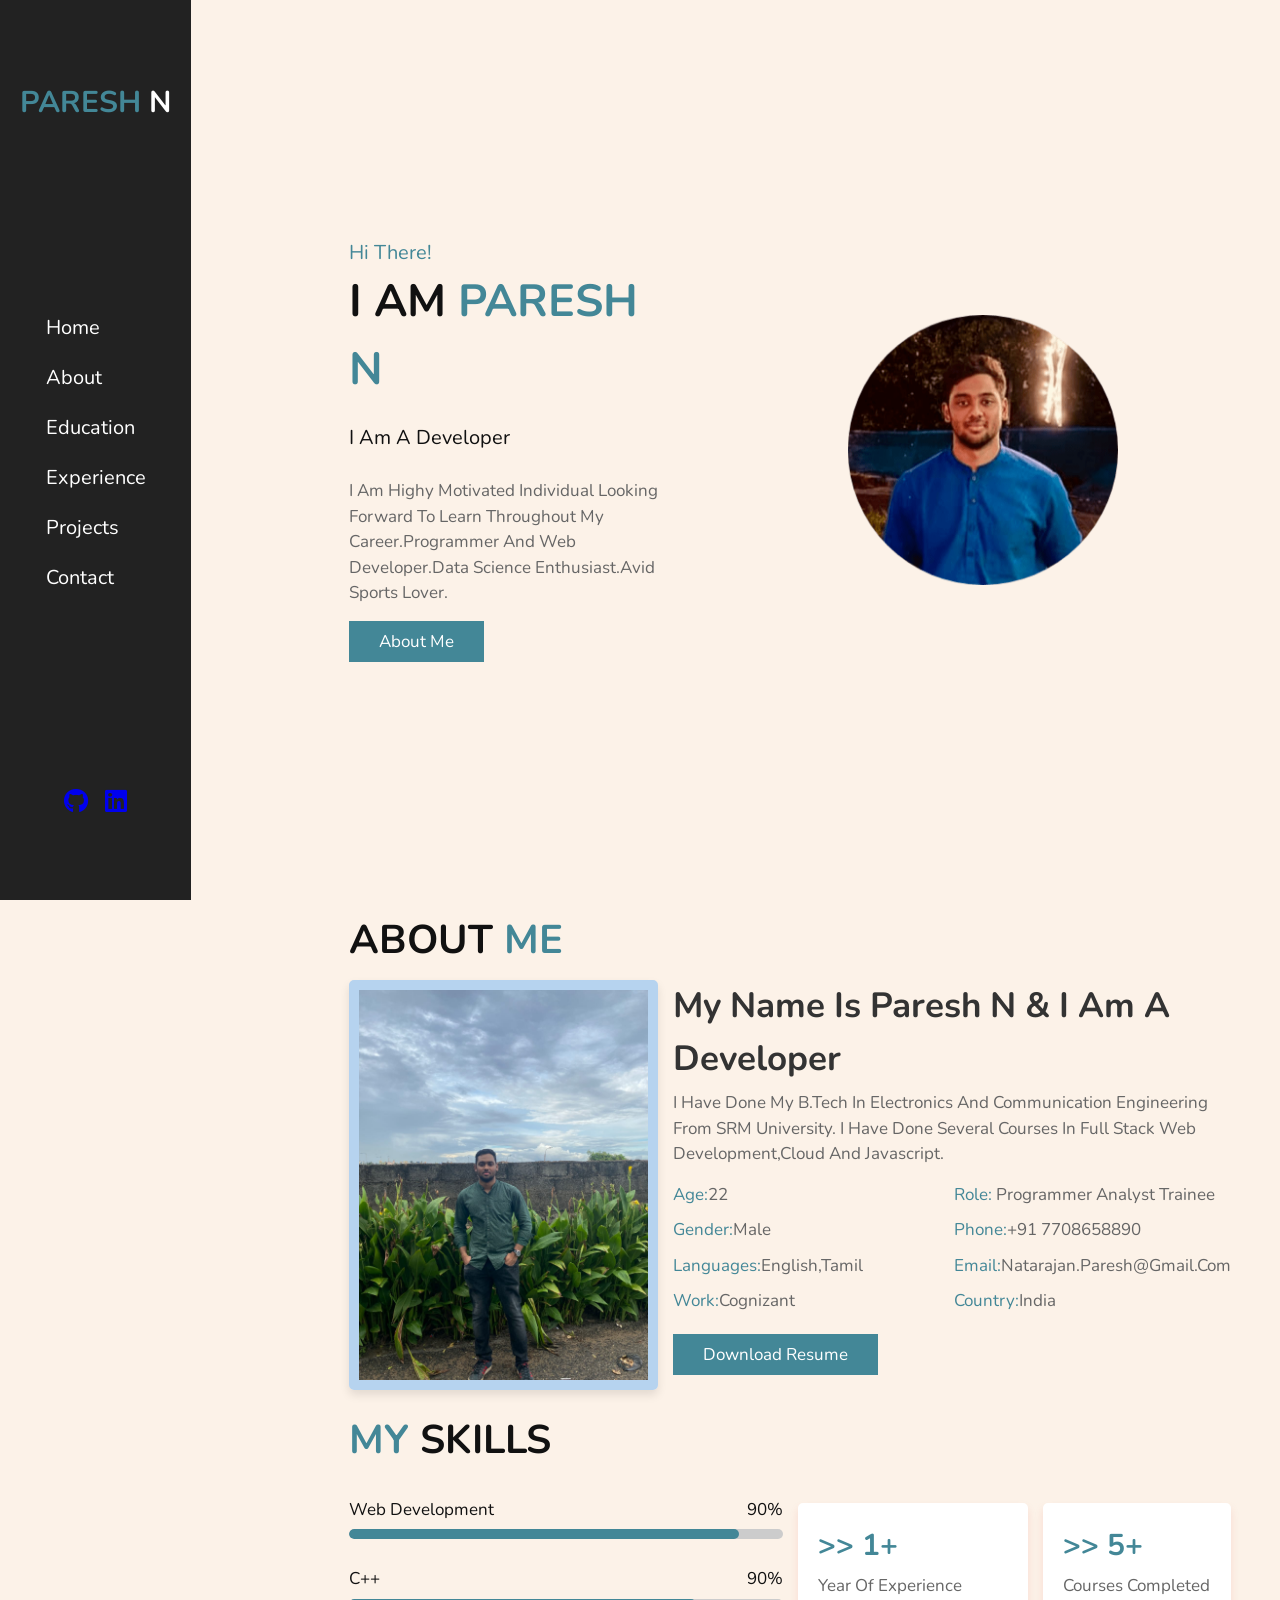
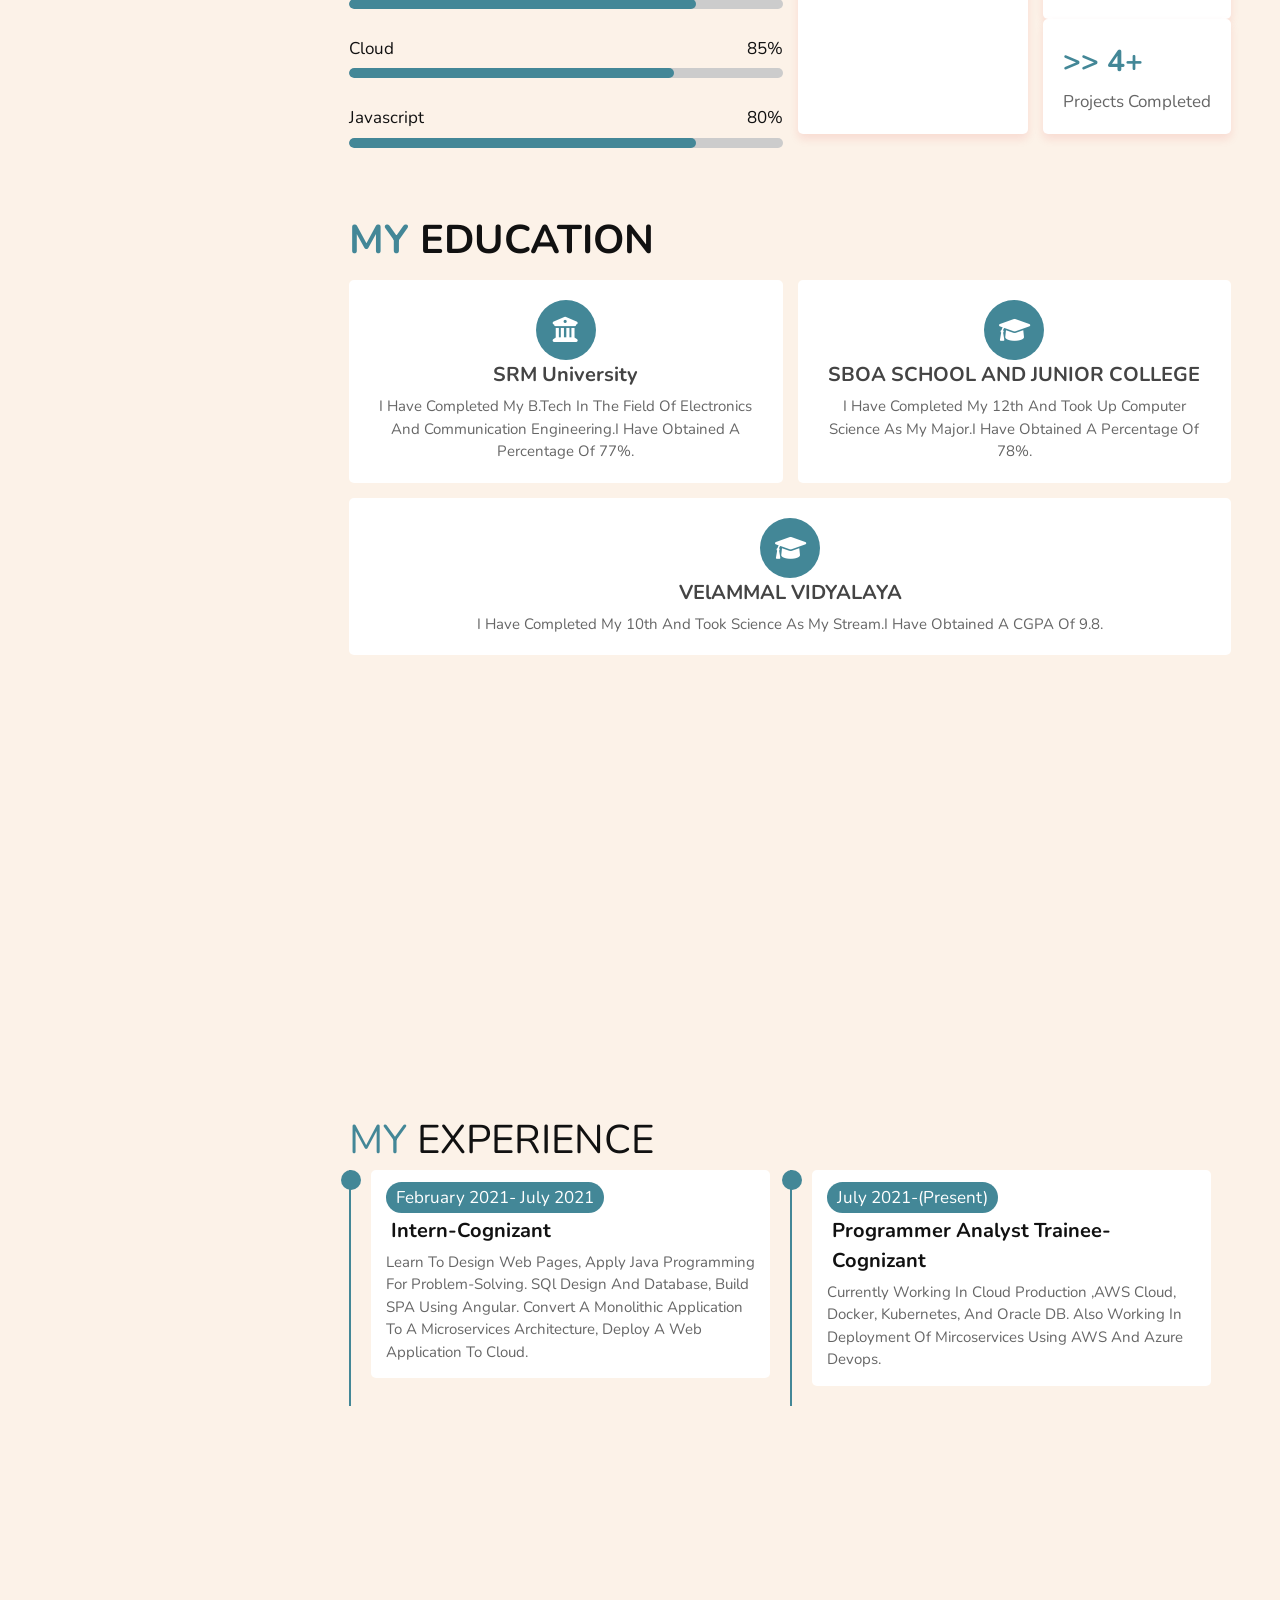
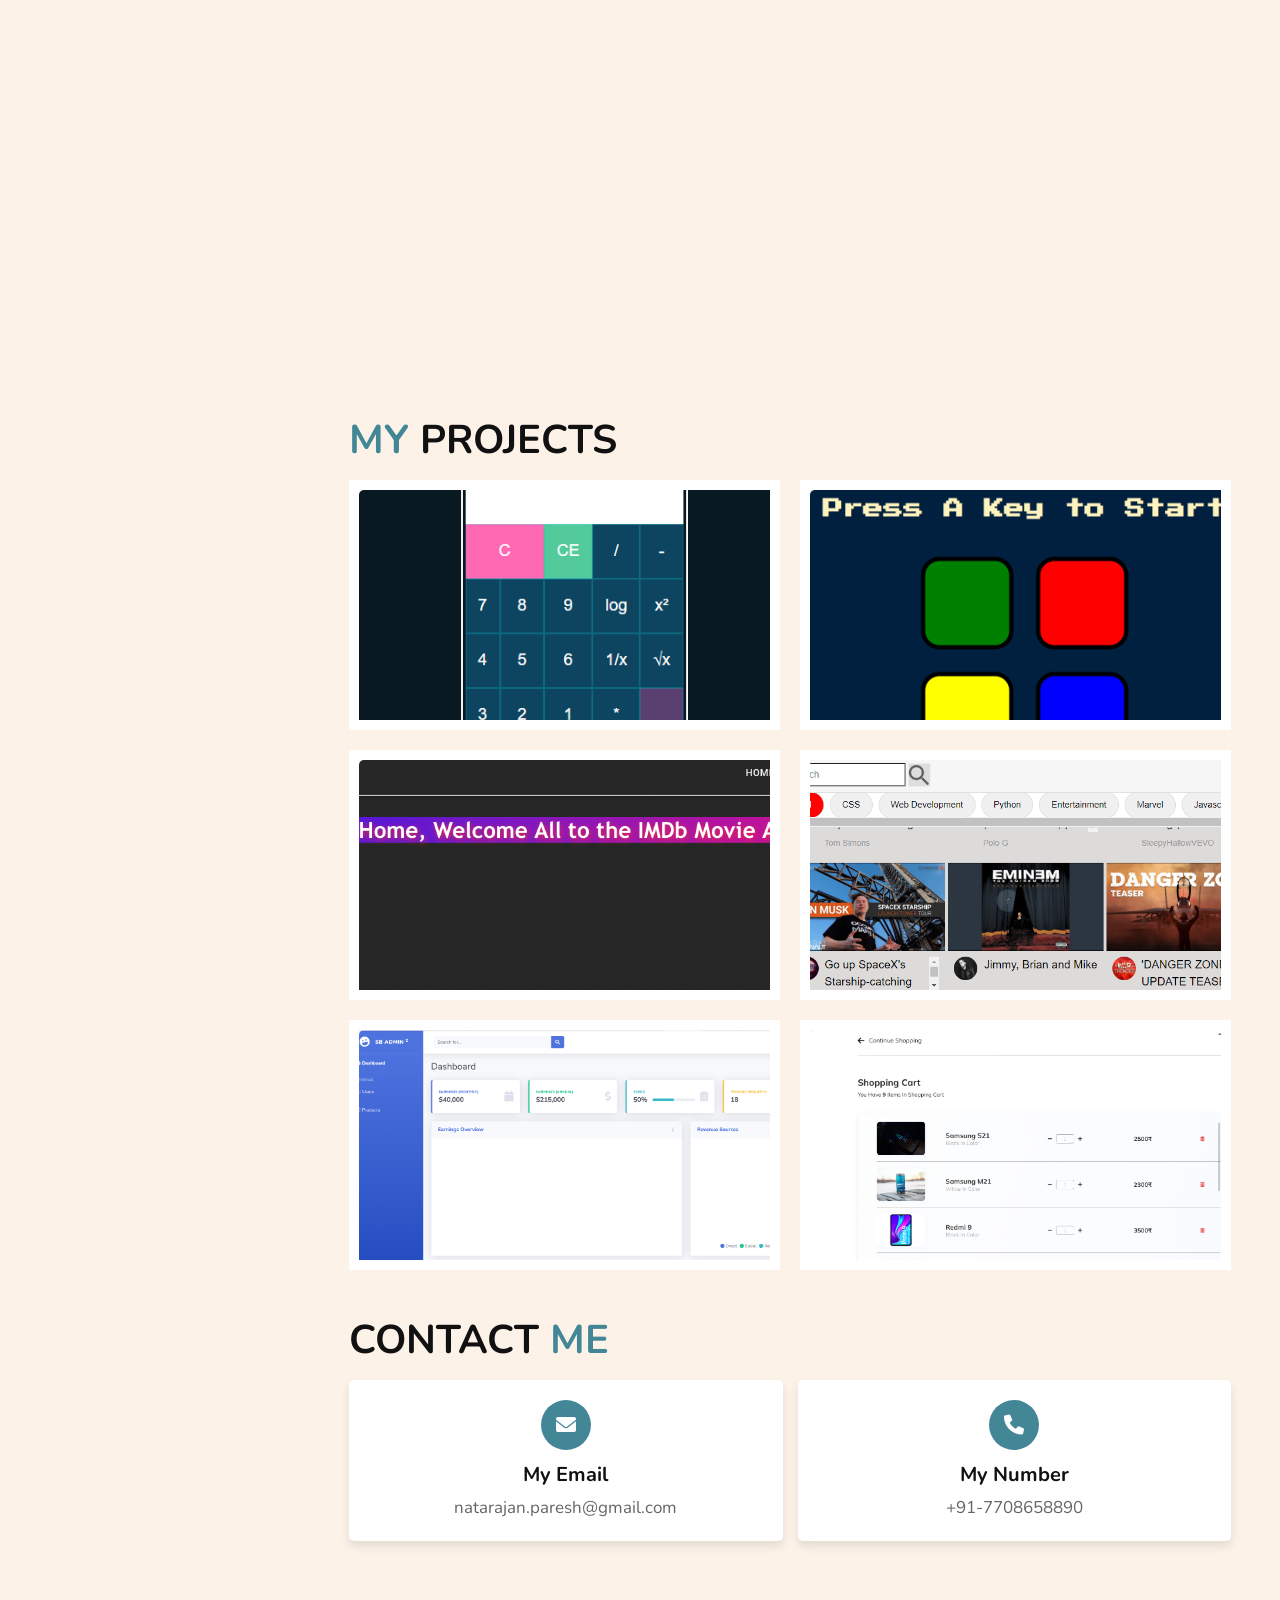
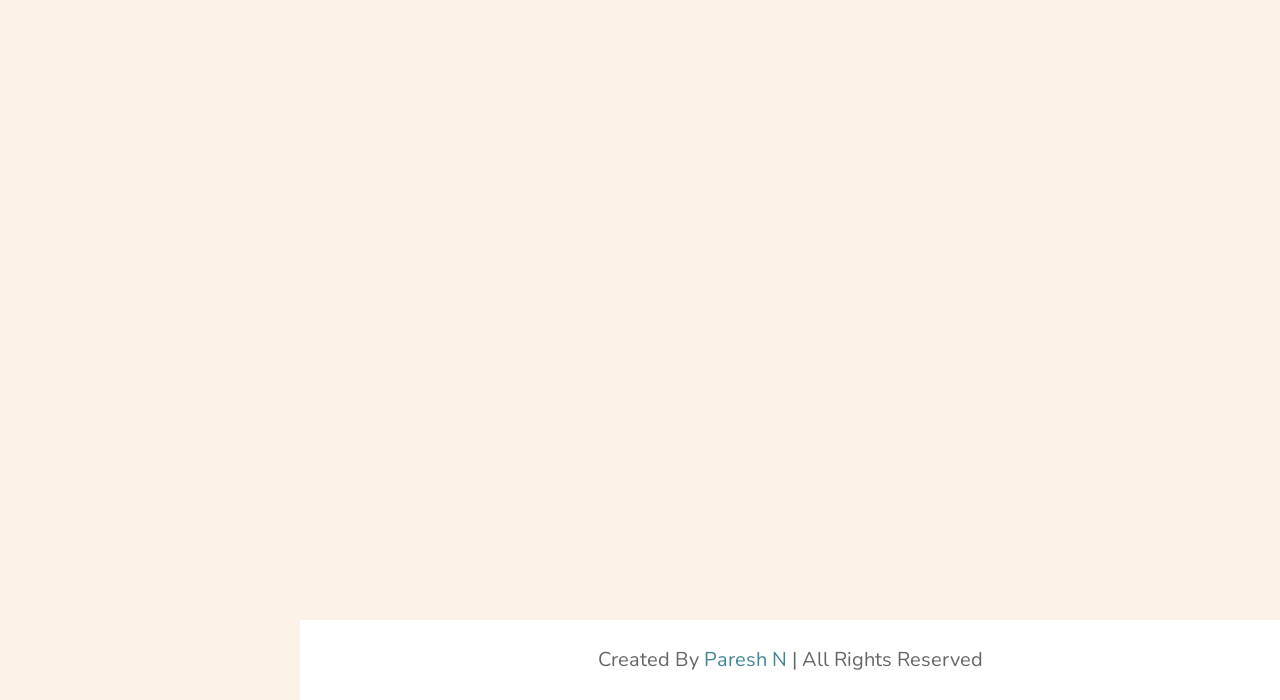
<file: index.html>
<!DOCTYPE html>
<html lang="en">
<head>
    <meta charset="UTF-8">
    <meta http-equiv="X-UA-Compatible" content="IE=edge">
    <meta name="viewport" content="width=device-width, initial-scale=1.0">
    <title>Paresh's Portfolio Site</title>
    <link rel="apple-touch-icon" sizes="180x180" href="favicon/apple-touch-icon.png">
<link rel="icon" type="image/png" sizes="32x32" href="favicon/favicon-32x32.png">
<link rel="icon" type="image/png" sizes="16x16" href="favicon/favicon-16x16.png">
<link rel="manifest" href="favicon/site.webmanifest">
<link rel="mask-icon" href="favicon/safari-pinned-tab.svg" color="#5bbad5">
<meta name="msapplication-TileColor" content="#da532c">
<meta name="theme-color" content="#ffffff">
    <!-- font awesome cdn link -->
    <link rel="stylesheet" href="https://cdnjs.cloudflare.com/ajax/libs/font-awesome/6.0.0-beta3/css/all.min.css">

    <!-- custom css file link -->
     <link rel="stylesheet"  href="style.css">

</head>
<body>


    <div id="menu-bars" class="fas fa-bars"></div>

<!-- header section starts -->
<header>

    <a href="#" class="logo"> <span>Paresh</span> N </a>
     <nav class="navbar">
         <a href="#home">home</a>
         <a href="#about">about</a>
         <a href="#education">education</a>
         <a href="#experience">experience</a>
         <a href="#projects">projects</a>
         <a href="#contact">contact</a>

     </nav>    
    
     <div class="follow">
         <a href="https://github.com/Paresh1879" class="fab fa-github " id="github" target="_blank"></a>
         
         <a href="https://www.linkedin.com/in/pareshns99/" class="fab fa-linkedin" id="linkedin" target="_blank"></a>

     </div>
         
</header>

<!-- header section ends -->

<!-- Home section starts -->

<section class="home"  id="home">


   <div class="content"> 
       <span class="hi">Hi there!</span> 
       <h3>I am <span>Paresh N </span> </h3>
      <p class="info"> I am a Developer</p>
       <p class="text">I am highy motivated individual looking forward to learn throughout my career.Programmer and Web Developer.Data Science Enthusiast.Avid Sports lover.</p>
    <a href="#about" class="btn" >about me</a>
    </div>
    
    <div class="image">
        <img src="images/Paresh1-min.png" alt="">
    </div>



</section>




<!-- Home section ends -->

<!-- about section starts -->

<section class="about" id="about">
<h1 class="heading">about<span> me </span></h1>

<div class="row-1">

<div class="image">
    <img src="images/profilepic.jpg" alt="">
</div>

<div class="content">

    <h3>My name is Paresh N & I am a Developer</h3>
    <p>I have done my B.Tech in Electronics and Communication Engineering from SRM University. I have 
     done several courses in Full Stack Web Development,Cloud and Javascript.
    </p>
    <div class='box-container'>
        <div class="box">
            <p><span>Age:</span>22</p>
            <p><span>Gender:</span>male</p>
            <p><span>Languages:</span>English,Tamil</p>
            <p><span>Work:</span>Cognizant</p>
        </div>
        <div class="box">
            <p><span>Role:</span> Programmer Analyst Trainee</p>
            <p><span>Phone:</span>+91 7708658890</p>
            <p><span>Email:</span>natarajan.paresh@gmail.com</p>
            <p><span>Country:</span>India</p>
        </div>

    </div>
     <a href="images/PareshNatarajan.pdf"class="btn" target="_blank"     >Download Resume</a>
</div>
</div>

<h1 class="heading"><span> my </span> skills</h1>

<div class="row-2">

     <div class="skills">
         <div class="progress">
          <h3>web Development <span> 90% </span></h3>
            <div class="bar"><span></span></div>
         </div>  
          <div class="progress">
          <h3> C++ <span> 90% </span></h3>
            <div class="bar"><span></span></div>
            </div>
          <div class="progress">
          <h3> Cloud <span> 85% </span></h3>
            <div class="bar"><span></span></div>
            </div>
          <div class="progress">
          <h3> Javascript<span> 80% </span></h3>
            <div class="bar"><span></span></div>
          </div>
     </div>
     <div class=" box-container">
         <div class="box">
          <h3> >> 1+ </h3>
          <p>year of experience</p>
         </div>
         <div class="container">
            <div class="box">
             <h3> >> 5+ </h3>
             <p>courses completed</p>
            </div>
            <div class="container">
                <div class="box">
                 <h3> >> 4+ </h3>
                 <p>projects completed</p>
                </div>
     </div>
</div>

</section>



<!-- about section ends -->

<!-- service section starts -->


<section class="education" id="education">

<h1 class="heading"> <span> my </span>education </h1>


<div class="box-container">
 
    <div class="box">
      <i class="fas fa-university"></i>
       <h3>SRM University</h3>
       <p> I have completed my B.tech in the field of Electronics and Communication Engineering.I have obtained a percentage of 77%.</p>

    </div>
    <div class="box">
        <i class="fas fa-graduation-cap"></i>
        <h3>SBOA SCHOOL AND JUNIOR COLLEGE</h3>
        <p>I have completed my 12th and took up Computer Science as my major.I have obtained a percentage of 78%.</p>
    
    </div>
    <div class="box">
        <i class="fas fa-graduation-cap"></i>
        <h3>VElAMMAL VIDYALAYA</h3>
        <p>I have completed my 10th and took Science as my stream.I have obtained a CGPA of 9.8.</p>
    
    </div>


</div>
</section>



<!-- education section ends -->

<!-- experience section starts -->


<section class="experience" id="experience" >

<hl class="heading"> <span> my </span> experience</hl>

  <div class="box-container">

    <div class="box">
       <div class="content">
           <span> February 2021- July 2021 </span>
           <h3>Intern-Cognizant</h3>
           <p> Learn to design web pages, apply Java programming for
            problem-solving. SQl Design and Database, build SPA using Angular. Convert a monolithic application to a Microservices
            architecture, deploy a web application to Cloud. </p>
       </div> 
    </div>
    

    <div class="box">
        <div class="content">
            <span> July 2021-(present) </span>
            <h3>Programmer Analyst Trainee-Cognizant </h3>
            <p> Currently working in Cloud Production ,AWS
                Cloud, Docker, Kubernetes, and Oracle DB. Also working in deployment of Mircoservices using AWS and
                Azure Devops.</p>
        </div> 
     </div>

  </div>
</section>


<!-- experience section ends -->



<!-- projects section starts -->

<section class="projects" id="projects">

<h1 class="heading"> <span> my </span> projects </h1>

<div class="box-container">
   <div class="box">
        <img class="projecalc" src="images/calc.png" alt="">
        <h3> A Calculator Api</h3>
        <div class="icons">
            <a href="https://calculatorpar3sh.netlify.app" class="fas fa-link" target="_blank"></a>
            <a href="https://github.com/Paresh1879/Calculator"  class="fa-solid fa-code" target="_blank"> </a>
            <!-- <a href="#" class="fas fa-share"></a>
            <a href="#" class="fas fa-search"></a> -->
        </div>

   </div>
   <div class="box">
    <img src="images/rcg.png" alt="">
    <h3> Remember the Color Game </h3>
    <div class="icons">
        <a href="https://paresh1879.github.io/Remember-the-colour-Game/" class="fas fa-link" target="_blank"></a>
        <a href="https://github.com/Paresh1879/Remember-the-colour-Game"  class="fa-solid fa-code" target="_blank"> </a>

        <!-- <a href="#" class="fas fa-share"></a>
        <a href="#" class="fas fa-search"></a> -->
    </div>
</div>
    <div class="box">
        <img  src="images/MovieReview.png" alt="">
        <h3>Movie Review App</h3>
        <div class="icons">
            <a href="https://imdbtdb.netlify.app" class="fas fa-link" target="_blank"></a>
            <a href="https://github.com/Paresh1879/IMDB"  class="fa-solid fa-code" target="_blank"> </a>

            <!-- <a href="#" class="fas fa-share"></a>
            <a href="#" class="fas fa-search"></a> -->
        </div> 
     </div>
     <div class="box">
        <img src="images/youtube.png" alt="">
        <h3> A Youtube Api</h3>
        <div class="icons">
            <a href="https://par3shyoutubeclone.netlify.app" class="fas fa-link" target="_blank"></a>
            <a href="https://github.com/Paresh1879/youtubecloneapi"  class="fa-solid fa-code" target="_blank"> </a>

            <!-- <a href="#" class="fas fa-share"></a>
            <a href="#" class="fas fa-search"></a> -->
        </div> 
     </div>
     <div class="box">
        <img src="images/CRUDREACT.png" alt="">
        <h3> CRUD Project</h3>
        <div class="icons">
            <a href="https://crudreactparesh.netlify.app" class="fas fa-link" target="_blank"></a>
            <a href="https://github.com/Paresh1879/CrudReact"  class="fa-solid fa-code" target="_blank"> </a>

            <!-- <a href="#" class="fas fa-share"></a>
            <a href="#" class="fas fa-search"></a> -->
        </div> 
     </div>
     <div class="box">
        <img src="images/ShoppingCart.png" alt="">
        <h3> ShoppingCartReact</h3>
        <div class="icons">
            <a href="https://addtocartreact.netlify.app" class="fas fa-link" target="_blank"></a>
            <a href="https://github.com/Paresh1879/AddtoCart"  class="fa-solid fa-code" target="_blank"> </a>

            <!-- <a href="#" class="fas fa-share"></a>
            <a href="#" class="fas fa-search"></a> -->
        </div> 
     </div>



     

</div>

</section>

<!-- projects section ends -->

<!-- contact section starts -->
<section class="contact" id="contact">

    <h1 class="heading"> contact <span> me </span> </h1>

    <div class="icons-container">

        <div class="icons">
            <i class="fas fa-envelope"></i>
            <h3>my email</h3>
            <p>natarajan.paresh@gmail.com</p>
        </div>

        <div class="icons">
            <i class="fas fa-phone"></i>
            <h3>my number</h3>
            <p>+91-7708658890</p>
        </div>

        <!-- <div class="icons">
            <i class="fas fa-map-marker-alt"></i>
            <h3>my address</h3>
            <p>Tiana-801,House of Hiranandani,Chennai-600130</p>
        </div> -->

    


</section>




<!-- contact section ends -->

<!-- footer section  -->
<footer class="footer"> created by <span> Paresh N </span> | all rights reserved </footer>











    <!-- custom js file link -->
    <script src="script.js"></script>
    <script src="https://smtpjs.com/v3/smtp.js">
    </script>
</body>
</html>
</file>
<file: style.css>
@import url('https://fonts.googleapis.com/css2?family=Nunito:ital,wght@0,400;0,500;0,700;1,300&display=swap');

:root{

    --main-color:#438797;

}

*{

font-family: 'Nunito', sans-serif;
margin:0;padding:0;
box-sizing: border-box;
outline:none;border:none;
text-decoration: none;
text-transform: capitalize;
transition:  all .2s linear;
line-height: 1.5;

}


html{

    font-size: 62.5%;
    overflow-x: hidden;
    scroll-behavior: smooth;
}

body{
    background: #fcf2e8;
    padding-left: 30rem;
}

section{
  padding: 1rem 5%;
  min-height: 100vh;
}

.heading{
  font-size:  4rem;
  padding-bottom: 1rem;
  color:#111;
  text-transform: uppercase;


}


.heading span{
  color:#438797;
  text-transform: uppercase;
  

}

.btn{

  display: inline-block;
  margin-top: 1rem;
  padding: .8rem 3rem;
  background: #438797;
  color: #fff;
  cursor: pointer;
  font-size: 1.7rem;

}

.btn:hover{
  background: #111;
  letter-spacing: .2rem; ;
}

header{
    position: fixed;
    top:0;left:0; bottom:0;
    background: #222;
    display: flex;
    align-items: center;
    justify-content: space-between;
    z-index:1000;
    flex-flow: column ;
    padding:8rem 2rem;
}

header .logo{
  text-transform: uppercase;
  color: white;
  font-size: 3rem;
  font-weight: bolder;
}

header .logo span{
  text-transform: uppercase;
  color:var(--main-color);
}

header .navbar a{
  display: block;
  font-size: 2rem ;
  color:white;
  margin:2rem 0;
}

header .navbar a:hover{
  letter-spacing: .2rem;
  color:#438797;
  }

header .follow a{
  font-size: 2.5rem;
  margin: 0.7rem;
}

header .follow a:hover{

color:#438797;

}

#menu-bars{

  position: fixed;
 top:1rem; right:1rem;
 z-index: 10000;
 background: var(--main-color);
 color:#fff;
 border-radius: .5rem;
 padding: 1rem 1.5rem;
 font-size: 3rem;
 cursor:pointer;  
 display: none;
 }



.home{

  display: flex;
  align-items: center;
  flex-wrap: wrap;
  gap:1.5rem;
}

.home .image{
  flex:1 1 40rem;
  height:100%;
  width:100%;

}
.home .image img{
  position:relative;
  display:flex;
  left: 150px;
  height:270px;
  width: 270px;
  justify-content:center;
  

}
.home .content{
  flex:1 1 20rem;
  
}

.home .content .hi{
  font-size: 2rem;
  color:#438797;

}

.home .content h3{
  font-size: 4.5rem;
  color: #111;
  text-transform: uppercase;
}
.home .content h3 span{
  color:#438797;
  text-transform: uppercase;
}

.home .content .info{
  font-size: 2rem;
  color:#111;
  padding: 2rem 0;

}
.home .content .text{
  font-size: 1.7rem;
  color:#666;
  padding: .5rem 0;
  text-transform: capitalize;
  
}

.about .row-1{
  display: flex;
  flex-wrap: wrap;
  gap:1.5rem;
  padding-bottom: 2rem ;

}
.about .row-1 .image{
    flex:1 1 25rem;
    
}
.about .row-1 .image img{
  height: 100%;
  width:100%;
  object-fit: cover;
  border:1rem solid #b6d3ef;
  border-radius: .5rem;
  box-shadow: 0 .5rem 1rem rgba(0,0,0,.1);
}
.about .row-1 .content{
  flex:1 1 50rem;

}
.about .row-1 .content h3{
  color:#333;
  font-size: 3.5rem;

}
.about .row-1 .content p{
  color:#666;
  font-size: 1.7rem;
  padding:.5rem 0;
}

.about .row-1 .content .box-container{
  display: flex;
  flex-wrap: wrap;
  gap:1.5rem;
  padding: 0.5rem 0;
}
.about .row-1 .content .box-container .box{
  flex:1 1 20rem;

}
.about .row-1 .content .box-container span{
  color:#438797;
}

.about .row-2{
  display: flex;
  flex-wrap: wrap;
  gap:1.5rem;
  align-items: center;
}
.about .row-2 .skills{
  flex:1 1 40rem;

}
.about .row-2 .skills .progress{
  padding:1rem 0 ;
  
}

.about .row-2 .skills .progress h3{
   display: flex;
   justify-content: space-between;
   padding:.7rem 0;
   font-size: 1.7rem;
   color:#111;
   font-weight: 400;
}
.about .row-2 .skills .progress .bar{
  width:100%;
  background:#ccc;
  height:1rem;
  overflow: hidden;
  border-radius: 50rem;
}

.about .row-2 .skills .progress .bar span{
  display:block;
  height:100%;
  background:#438797;
  border-radius: 50rem;
}

.about .row-2 .skills .progress:nth-child(1) .bar span{
  width:90%;
}

.about .row-2 .skills .progress:nth-child(2) .bar span{
  width:80%;
}

.about .row-2 .skills .progress:nth-child(3) .bar span{
  width:75%;
}

.about .row-2 .skills .progress:nth-child(4) .bar span{
  width: 80%;
}

.about .row-2 .box-container{
  flex:1 1 40rem;
  display: flex;
  flex-wrap: wrap;
  gap:1.5rem;
}

.about .row-2 .box-container .box{
  flex:1 1 15rem;
  background:#fff;
  padding:2rem;
  border-radius: .5rem;
  box-shadow: 0 .5rem 1rem rgba(216, 15, 15, 0.1);
}

.about .row-2 .box-container .box h3{
  color:var(--main-color);
  font-size: 3rem;
}

.about .row-2 .box-container .box p{
  color:#666;
  font-size: 1.7rem;
  padding-top: .5rem;
}

.education .box-container{
  display: flex;
  flex-wrap: wrap;
  gap:1.5rem;

}
.education .box-container .box{
  flex: 1 1 30rem;
  text-align:center;
  padding: 2rem;
  background: #fff;
  border-radius: .5rem;
  box-shadow: .5rem 1 rem rgba(0,0,0,.1);
}

.education .box-container .box  i{
   height: 6rem;
   width: 6rem;
   line-height: 6rem;
   font-size: 2.5rem;
   color: #fff;
   background-color: var(--main-color);
   border-radius: 50%;


}

.education .box-container .box h3{
  color: #444;
  font-size: 2rem;
  padding-top: 1 rem;
  
}

.education .box-container .box p{
  color: #666;
  font-size: 1.5rem;
  padding-top: .5rem;
  
}


.experience .box-container{
    display: flex;
    flex-wrap: wrap;
}

.experience .box-container .box{
    position: relative;
    flex:1 1 35rem;
    border-left: .2rem solid var(--main-color);
    padding-left: 2rem;
    padding-right: 2rem;
    padding-bottom: 2rem;    
}

.experience .box-container .box::before{
   content: '';
   position: absolute;
   top:0; left:-1rem;
   height:2rem ;
   width: 2rem;
   border-radius: 50%;
   background: var(--main-color);
}
.experience .box-container .box  .content{
  background: #fff;
  padding: 1.5rem;
  box-shadow: 0 .5rem 1 rem rgba(0,0,0,.1);
  border-radius: .5rem;

}
.experience .box-container .box  .content span{
  color:#fff;
  font-size: 1.7rem;
  background:#438797;
  border-radius: 50rem;
  padding: .4rem 1rem;

}
.experience .box-container .box  .content h3{
  font-size: 2rem;
  padding: .5rem;
  color: #111;

}
.experience .box-container .box .content p{
  font-size: 1.5rem;
  color:#666;
}


.projects .box-container{
  display: flex;
  flex-wrap: wrap;
  gap: 2rem;

}
.projects .box-container .box{
  flex: 1 1 30rem;
  height: 25rem;
  position: relative;
  overflow:hidden;
  border: 1rem solid #fff;
  box-shadow: 1 .5rem 1rem rgba(0,0,0,.1);
}

.projects  .box-container .box img{
  height:110%;
  width:110%;
  object-fit: cover;
  border-radius: .5rem;
  position: relative;
  z-index: 1;
}

.projects  .box-container .box:hover img{
  height:75%;
  width:75%;
}

.projects  .box-container .box h3{
  position: absolute;
  bottom:.5rem; left:1rem;
  font-size: 1.5rem;
  color:#333;
  text-transform: uppercase;
}

.projects .box-container .box .icons{
  position: absolute;
  top:1rem; right:1rem;
}

.projects  .box-container .box .icons a{
  display: block;
  height:4rem;
  width:4rem;
  border-radius: .5rem;
  background: #eee;
  color:#333;
  font-size: 1.7rem;
  line-height: 4rem;
  text-align: center;
  margin-bottom: 1rem;
}

.projects .box-container .box .icons a:hover{
  background:var(--main-color);
  color:#fff;
}

.contact .icons-container{
  display: flex;
  gap:1.5rem;
  flex-wrap: wrap;
  padding-bottom: 2rem;
}

.contact .icons-container .icons{
  flex:1 1 25rem;
  text-align: center;
  padding:2rem;
  background:#fff;
  box-shadow: 0 .5rem 1rem rgba(0,0,0,.1);
  border-radius: .5rem;
}

.contact .icons-container .icons i{
  height:5rem;
  width:5rem;
  line-height: 5rem;
  font-size: 2rem;
  background: var(--main-color);
  color:#fff;
  border-radius: 50%;
}

.contact .icons-container .icons h3{
  color:#111;
  font-size: 2rem;
  padding:.5rem 0;
  padding-top: 1rem;
}

.contact .icons-container .icons p{
  color:#666;
  font-size: 1.7rem;
  text-transform:lowercase;
}

.contact .row{
  display: flex;
  flex-wrap: wrap;
  gap:1.5rem;
}

.contact .row form{
  flex:1 1 55rem;
  background:#fff;
  padding:0 2rem;
  box-shadow: 0 .5rem 1rem rgba(0,0,0,.1);
  border-radius: .5rem;
}

.contact .row .map{
  flex:1 1 25rem;
  border:1rem solid #fff;
  box-shadow: 0 .5rem 1rem rgba(0,0,0,.1);
  border-radius: .5rem;
  width: 100%;
}

.contact .row form .box,
.contact .row form textarea{
  width: 100%;
  border-bottom: .1rem solid #333;
  color:#333;
  text-transform: none;
  font-size: 1.7rem;
  padding:1rem 0;
  margin:1rem 0;
}

.contact .row form .box:focus,
.contact .row form textarea:focus{
  border-color: var(--main-color);
}

.contact .row form .box::placeholder,
.contact .row form textarea::placeholder{
  text-transform: capitalize;
}

.contact .row form textarea{
  height: 20rem;
  resize: none;
}

.contact .row form .btn{
  margin-top: 0;
  margin-bottom: 1.5rem;
}


.footer{
  margin-top: 2rem;
  font-size: 2rem;
  padding:2.5rem;
  text-align: center;
  color:#666;
  background: #fff;
}

.footer span{
  color:#438797;
}



/* media queries  */
@media (max-width:991px){

  html{
      font-size: 55%;
  }
  
  body{
      padding: 0;
  }

  #menu-bars{
      display: initial;
  }

  header{
      left:-120%;
  }

  header.active{
      left:0%;
  }

  .cursor-1,
  .cursor-2{
      display: none;
  }

}

@media (max-width:450px){

  html{
      font-size: 50%;
  }

  header{
      width:100%;
  }

  .experience .box-container .box{
      padding-right: 0;
  }
  .home .image img{
    justify-content:center;
    padding:0px 10px 5px;
  }
}


/* .projects  .box-container .box .img .projecalc{
  object-fit:cover;
height: 100px;
width: 100px;
} */
/* .projects  .box-container .box .img .youtubeclone{
  object-fit:cover;
  height:50px;
  width:50px;

} */
</file>
